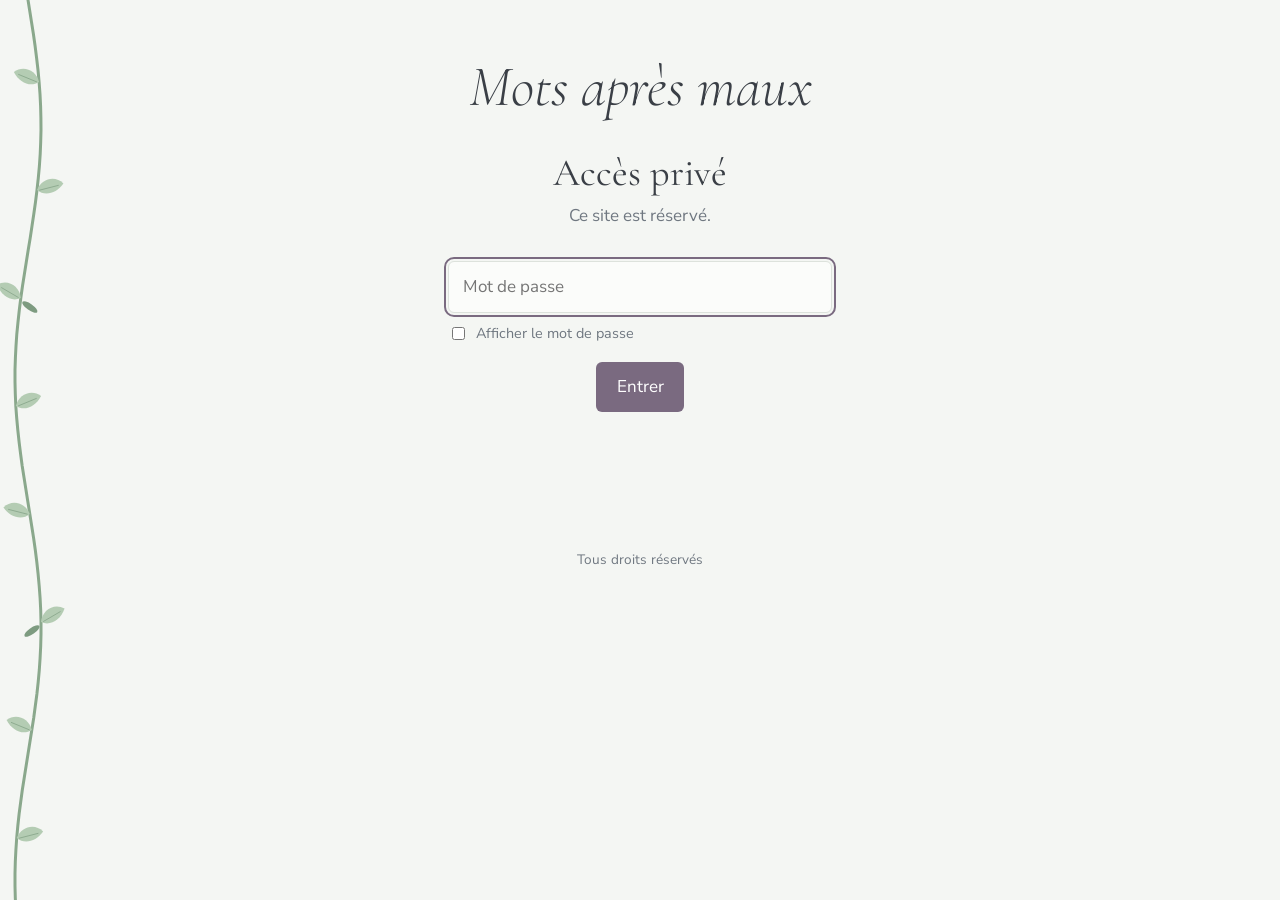
<file: index.html>
<!doctype html>
<html lang="fr"><head><meta charset="utf-8"><meta name="viewport" content="width=device-width,initial-scale=1">
<meta name="robots" content="noindex,nofollow,noarchive,nosnippet,noimageindex"><meta name="referrer" content="no-referrer">
<title>Mots après maux</title>
<link rel="preconnect" href="https://fonts.googleapis.com"><link rel="preconnect" href="https://fonts.gstatic.com" crossorigin>
<link href="https://fonts.googleapis.com/css2?family=Cormorant+Garamond:ital,wght@0,300;0,400;0,500;1,300;1,400&family=Nunito+Sans:wght@400;600&family=Lora:ital,wght@0,400;0,600;1,400&family=Playfair+Display:ital,wght@0,400;0,600;1,400&family=Dancing+Script:wght@400;600&display=swap" rel="stylesheet">
<link rel="stylesheet" href="style.css?v=20261126a"><style>.biblink{display:inline-block;margin-top:.9rem;color:var(--soft);font-size:.95rem;text-decoration:none;border-bottom:1px solid var(--accent)}.biblink:hover{color:var(--ink)}body:not(.home) .biblink,body.envers .biblink{display:none}</style></head>
<body class="nocopy">
<svg id="vine" aria-hidden="true" focusable="false"></svg>
<svg id="scene" aria-hidden="true" focusable="false" style="position:absolute;top:0;left:0;width:100%;height:0;display:none;pointer-events:none;z-index:0"></svg>
<header style="position:relative;z-index:1"><a class="brand" href="#/">Mots après maux</a><a class="biblink" href="bibliotheque.html">📚 Accès à la bibliothèque</a></header>
<main id="main" style="position:relative;z-index:1"></main>
<footer style="position:relative;z-index:1">Tous droits réservés</footer>
<script src="config.js?v=20261126a"></script><script src="cats.js?v=20261126a"></script><script src="rich.js?v=20261126a"></script><script src="crypto.js?v=20261126a"></script><script src="app.js?v=20261126a"></script><script src="vine.js?v=20261126a"></script>
</body></html>
</file>
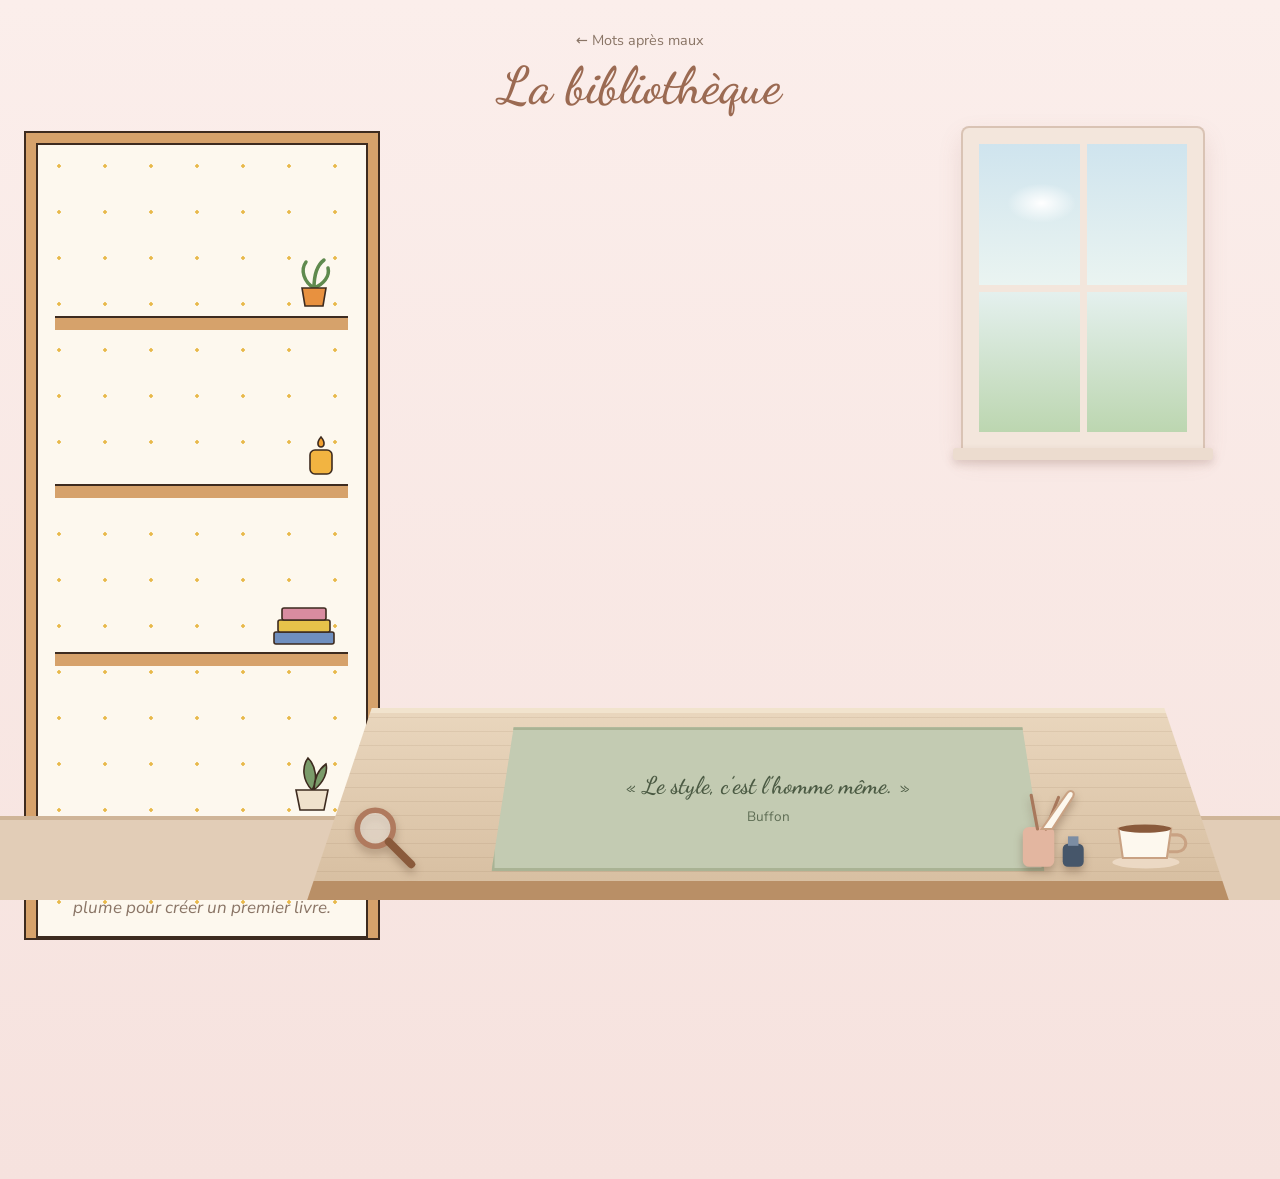
<file: bibliotheque.html>
<!doctype html>
<html lang="fr"><head><meta charset="utf-8"><meta name="viewport" content="width=device-width,initial-scale=1">
<meta name="robots" content="noindex,nofollow,noarchive,nosnippet"><meta name="referrer" content="no-referrer"><title>La bibliothèque</title>
<link href="https://fonts.googleapis.com/css2?family=Cormorant+Garamond:ital,wght@0,400;0,500;1,400&family=Lora:ital,wght@0,400;0,600;1,400&family=Playfair+Display:ital,wght@0,400;0,600;1,400&family=Dancing+Script:wght@400;600&family=Nunito+Sans:wght@400;600&display=swap" rel="stylesheet">
<style>
:root{color-scheme:light;--accent:#b07a5e;--on:#fff;--bg:#fdf8ee;--ink:#4a372b;--serif:'Cormorant Garamond',Georgia,serif;--card:#fdf8ee;--line:#e3d2bb;--soft:#8a7566}
*{box-sizing:border-box}
body{margin:0;position:relative;overflow-x:hidden;min-height:100vh;padding-bottom:14rem;color:var(--ink);font:17px/1.6 'Nunito Sans',system-ui,sans-serif;background:linear-gradient(#fbeeeb,#f6e2de)}
body:after{content:"";position:fixed;left:0;right:0;bottom:0;height:5rem;z-index:3;background:#e2cdb7;border-top:4px solid #cfb598}
button{font:inherit;cursor:pointer}
:focus-visible{outline:2px solid #b07a5e;outline-offset:2px}
header.top{max-width:60rem;margin:0 auto;padding:1.6rem 1.2rem 0;text-align:center}
header.top a{color:var(--soft);text-decoration:none;font-size:.9rem}
h1{font:600 clamp(2.2rem,6vw,3.2rem)/1.1 'Dancing Script',cursive;margin:.3rem 0 1.2rem;color:#9b6a52}
#case{position:relative;width:min(22rem,92vw);margin:0 0 0 2vw;padding:1.2rem .8rem 0;border:10px solid #d6a26b;border-bottom:0;background:#fdf8ee radial-gradient(circle,#e8b94a 1.5px,transparent 2px) 0 0/46px 46px;box-shadow:0 0 0 2px #3d2b1f,inset 0 0 0 2px #3d2b1f}
#shelves{padding:0 .4rem}
.row-b{position:relative;display:flex;align-items:flex-end;gap:3px;padding:.6rem .6rem 0;min-height:10.5rem;overflow-x:auto;border-bottom:12px solid #d6a26b}
.row-b:after{content:"";position:absolute;left:0;right:0;bottom:0;height:2px;background:#3d2b1f}
.spine{flex:none;display:flex;align-items:center;justify-content:center;padding:6px 0;border:0;border-radius:3px 3px 1px 1px;color:#3d2b1f;box-shadow:inset 3px 0 4px rgba(255,255,255,.3),0 0 0 1.5px #3d2b1f;border-top:3px double rgba(255,255,255,.6);transition:transform .25s,opacity .3s,filter .3s}
.spine span{writing-mode:vertical-rl;font:500 1.05rem/1 var(--serif);max-height:100%;overflow:hidden;white-space:nowrap;text-overflow:ellipsis}
.spine:hover{transform:translateY(-8px)}
.spine.hit{filter:drop-shadow(0 0 8px #f2b56a) brightness(1.06);transform:translateY(-8px)}.spine.dim{opacity:.4}
.dec{flex:none;margin-left:auto;padding:0 .2rem}
.empty{color:var(--soft);font-style:italic;text-align:center}
#desk{position:fixed;left:24vw;right:4vw;bottom:0;height:12rem;z-index:5;background:repeating-linear-gradient(0deg,rgba(120,90,60,.1) 0 1px,transparent 1px 14px),linear-gradient(#e9d6bd,#d6bd9f);border-top:5px solid #f1e3cd;clip-path:polygon(7% 0,93% 0,100% 100%,0 100%)}
#desk:after{content:"";position:absolute;left:0;right:0;bottom:0;height:1.2rem;background:#b98f66}
#mat{position:absolute;left:50%;bottom:1.8rem;transform:translateX(-50%);width:min(40rem,60%);height:9rem;padding:1.2rem 2rem;display:flex;flex-direction:column;justify-content:center;text-align:center;background:#c3cbb2;border:3px solid #a9b394;clip-path:polygon(4% 0,96% 0,100% 100%,0 100%);box-shadow:0 6px 12px rgba(90,60,40,.25)}
#qt{margin:0;font:600 clamp(1.1rem,2.2vw,1.5rem)/1.3 'Dancing Script',cursive;color:#4b5a43}#qa{color:#5f6e55;font-size:.85rem;margin-top:.3rem}
#tools{position:fixed;left:24vw;right:4vw;bottom:0;height:8rem;z-index:25;display:flex;justify-content:space-between;align-items:flex-end;padding:0 3vw 1.8rem;pointer-events:none;gap:.6rem}
#tools>*{pointer-events:auto}
.tool{background:none;border:0;padding:0;line-height:0;filter:drop-shadow(0 5px 4px rgba(90,60,40,.35));transition:transform .25s}
.tool:hover,.tool[aria-pressed=true]{transform:rotate(-8deg) translateY(-6px)}
#lensbox{display:flex;align-items:center;gap:.5rem;max-width:20rem}
#sq{width:12rem;max-width:34vw;padding:.55rem .9rem;border:2px solid #c4977a;border-radius:20px;background:#fdf8ee;color:var(--ink);font:inherit}#sq[hidden]{display:none}
.right{display:flex;align-items:flex-end;gap:1rem}
.cupw{position:relative;line-height:0}
.st{position:absolute;bottom:2.6rem;width:6px;height:24px;border-radius:6px;background:rgba(255,255,255,.85);filter:blur(3px);opacity:0;animation:st 3.2s infinite}
.st:nth-child(1){left:1.6rem}.st:nth-child(2){left:2.5rem;animation-delay:1s}.st:nth-child(3){left:3.4rem;animation-delay:2s}
@keyframes st{0%{opacity:0;transform:translateY(8px)}30%{opacity:.8}100%{opacity:0;transform:translateY(-24px) scaleX(1.8)}}
#veil{position:fixed;inset:0 0 8rem 0;z-index:10;display:flex;flex-direction:column;align-items:center;justify-content:center;gap:.5rem;padding:.6rem;background:rgba(110,76,58,.28)}
#veil[hidden]{display:none}
#veil.full{inset:0;z-index:30;background:#f1e1d1;padding:.8rem}
#bar{display:flex;align-items:center;gap:.6rem;flex-wrap:wrap;width:min(62rem,96vw);padding:.2rem .2rem}
#bt{font:600 1.7rem/1.1 'Dancing Script',cursive;margin:0 auto 0 0;color:#6a4a3a;background:rgba(253,248,238,.85);padding:.1rem .7rem;border-radius:8px}
#bact{display:flex;gap:.4rem;flex-wrap:wrap}#bact[hidden]{display:none}
#bar button,#nav button,#form button{background:var(--accent);color:#fff;border:0;border-radius:6px;padding:.4rem .8rem;font-size:.88rem}
#bar button.ghost,#bact .ghost,#form button.ghost,.fa button{background:#fdf8ee!important;color:var(--soft)!important;border:1px solid var(--line)!important}
#book{position:relative;perspective:2400px;width:min(62rem,96vw);height:min(calc(100vh - 17rem),36rem);transition:none}
#veil.full #book{height:calc(100vh - 8rem);width:100%}
.bk{position:relative;width:100%;height:100%;transition:transform .9s ease}
.bk:before{content:"";position:absolute;inset:-9px;border-radius:10px;background:var(--cc,#c4977a);box-shadow:0 18px 30px rgba(90,60,40,.45);transition:opacity .6s}
.bk.closed{transform:translateX(25%)}.bk.closed:before{inset:-9px -9px -9px 50%;border-radius:0 10px 10px 0}
.pp{position:absolute;top:0;height:100%;padding:1.6rem 1.8rem 2rem;overflow:auto;background:#fdf8ee;font:1.1rem/1.7 var(--serif);color:var(--ink)}
#pr{left:50%;width:50%;border-radius:0 6px 6px 0;box-shadow:inset 16px 0 18px -14px rgba(90,60,40,.3)}
#pr.turn{animation:turn .4s ease}@keyframes turn{from{opacity:.2;transform:perspective(1200px) rotateY(-14deg)}to{opacity:1;transform:none}}
.cover{position:absolute;left:50%;top:0;width:50%;height:100%;transform-origin:left center;transform-style:preserve-3d;transition:transform 1s cubic-bezier(.5,0,.2,1);transform:rotateY(-180deg)}
.bk.closed .cover{transform:none}
.cf,.cb{position:absolute;inset:0;backface-visibility:hidden;-webkit-backface-visibility:hidden}
.cf{display:flex;align-items:center;justify-content:center;padding:2rem;text-align:center;background:var(--cc,#c4977a);border:6px double rgba(255,255,255,.5);border-radius:0 8px 8px 0;color:#fdf8ee;font:600 clamp(1.6rem,4vw,2.6rem)/1.15 'Dancing Script',cursive}
.cb{transform:rotateY(180deg);width:100%;border-radius:6px 0 0 6px;box-shadow:inset -16px 0 18px -14px rgba(90,60,40,.3)}
#nav{display:flex;align-items:center;gap:1rem;color:var(--soft)}#nav button[disabled]{opacity:.35}
.fc{break-inside:avoid;margin:0 0 1.3rem;padding-bottom:.8rem;border-bottom:1px dotted var(--line)}
.ft{display:flex;flex-wrap:wrap;align-items:baseline;gap:.5rem}.ft b{font:600 1.3rem var(--serif)}
.tag{font-size:.78rem;color:var(--accent);border:1px solid var(--accent);border-radius:9px;padding:0 .5rem}
.fx p{margin:.3rem 0}.bk2{font-size:.85rem;color:var(--soft);margin:.1rem 0}
.fc.flash{animation:fl 2s}@keyframes fl{from{background:#f9dfb0}to{background:none}}
.fa{display:flex;gap:.4rem;margin:.4rem 0 0}
#form{position:fixed;left:50%;top:50%;transform:translate(-50%,-50%);width:min(44rem,94vw);max-height:88vh;overflow:auto;z-index:40;padding:1rem;border:1px solid var(--line);border-radius:10px;background:#fdf8ee;box-shadow:0 20px 50px rgba(60,40,30,.45)}#form[hidden]{display:none}
#ftit,#fty{width:100%;margin:0 0 .6rem;padding:.6rem .8rem;border:1px solid #d9c3a6;border-radius:6px;background:#fff;color:var(--ink);font:inherit}
#form .ed,#form .rib select,#form .rib button,#form .lhr{background:#fff!important;color:#4a372b!important;border-color:#d9c3a6!important}
#form .tbar{background:#fff!important;border-color:#d9c3a6!important}#form .tbar button{background:none!important;color:#4a372b!important;padding:0!important}#form .tbar button[aria-pressed=true]{background:var(--accent)!important;color:#fff!important}
#form .chpop{background:#fff!important;border-color:#d9c3a6!important}#form .chpop button{background:none!important;color:#4a372b!important;border:1px solid #d9c3a6!important;padding:0 .4rem!important}
#toast{position:fixed;left:50%;bottom:9rem;transform:translateX(-50%);max-width:92vw;margin:0;padding:.6rem 1rem;border-radius:8px;background:#5a3f33;color:#fdf3e0;z-index:2200;box-shadow:0 4px 14px rgba(0,0,0,.3)}#toast[hidden]{display:none}
.dlg button{padding:.6rem 1.1rem;border-radius:6px;border:1px solid #d9c3a6;background:var(--accent);color:#fff}.dlg button.ghost{background:none;color:var(--ink)}.dlg input{width:100%;padding:.6rem;margin:.5rem 0}.row{display:flex;gap:.6rem;justify-content:center}
#win{position:absolute;top:8rem;right:6vw;width:min(15rem,22vw);z-index:0}
#win .gl{display:grid;grid-template-columns:1fr 1fr;grid-template-rows:1fr 1fr;gap:7px;aspect-ratio:3/4;padding:7px;background:#f3e6dc;border:9px solid #f3e6dc;border-radius:6px 6px 0 0;box-shadow:0 0 0 2px #d9c3b4,0 10px 24px rgba(150,100,90,.18)}
#win .gl i{background:linear-gradient(#e4f0ee,#bcd6b0)}
#win .gl i:nth-child(-n+2){background:linear-gradient(#cfe4ee,#eaf4f1)}
#win .gl i:nth-child(1){background:radial-gradient(ellipse 34% 14% at 62% 42%,#fff,transparent),linear-gradient(#cfe4ee,#eaf4f1)}
#win .sill{display:block;height:12px;margin:0 -10px;background:#ecdccf;border-radius:3px;box-shadow:0 4px 8px rgba(120,80,70,.2)}
@media(max-width:759px){#win{display:none}#desk,#tools{left:4vw;right:4vw}#case{padding-top:1.2rem}.row-b{min-height:9rem}#desk{height:9rem}#veil{inset:0 0 6rem 0}#tools{height:6rem}#tools svg{width:58px;height:auto}#mat{height:5.5rem;padding:.5rem 1rem;width:56vw}#qa{display:none}#book{height:calc(100vh - 13rem)}.cover,.bk:before{display:none}.bk.closed{transform:none}#pr{left:0;width:100%;border-radius:6px}#pl{display:none}#toast{bottom:7rem}}
@media(prefers-reduced-motion:reduce){*{transition:none!important;animation:none!important}.st{display:none}}
</style></head><body>
<header class="top"><a href="index.html">← Mots après maux</a><h1>La bibliothèque</h1></header>
<div id="win" aria-hidden="true"><div class="gl"><i></i><i></i><i></i><i></i></div><b class="sill"></b></div>
<div id="case"><main id="shelves"></main></div>
<div id="veil" hidden>
 <div id="bar"><h2 id="bt"></h2><span id="bact" hidden></span><button id="bfs" type="button" class="ghost">Plein écran</button><button id="bx" type="button" class="ghost" aria-label="Refermer le livre">✕</button></div>
 <div id="book" role="dialog" aria-modal="true" aria-labelledby="bt"><div class="bk closed" id="bk">
  <div class="pp" id="pr"></div>
  <div class="cover"><div class="cf" id="cf"></div><div class="cb pp" id="pl"></div></div></div></div>
 <div id="nav"><button id="pv" type="button" aria-label="Page précédente">‹</button><span id="pn"></span><button id="nx" type="button" aria-label="Page suivante">›</button></div>
</div>
<div id="form" hidden><input id="ftit" placeholder="Le mot ou le titre de la fiche" aria-label="Titre de la fiche"><select id="fty" aria-label="Type de fiche"></select><div id="edbox"></div>
 <p><button id="fsave" type="button">Enregistrer la fiche</button> <button id="fcancel" class="ghost" type="button">Annuler</button></p></div>
<div id="desk"><div id="mat"><p id="qt"></p><small id="qa"></small></div></div>
<div id="tools"><div id="lensbox"><button id="lens" class="tool" type="button" aria-label="Prendre la loupe pour chercher" aria-pressed="false"><svg viewBox="0 0 64 64" width="72" height="72" aria-hidden="true"><circle cx="26" cy="26" r="16" fill="rgba(255,255,255,.4)" stroke="#b07a5e" stroke-width="5"/><path d="M38 38l20 20" stroke="#8a5a3b" stroke-width="7" stroke-linecap="round"/></svg></button><input id="sq" type="search" hidden placeholder="Chercher un mot…" aria-label="Chercher dans la bibliothèque" autocomplete="off"></div>
 <div class="right"><button id="pen" class="tool" type="button" aria-label="Prendre la plume pour écrire" aria-pressed="false"><svg viewBox="0 0 80 80" width="84" height="84" aria-hidden="true"><rect x="16" y="38" width="30" height="38" rx="6" fill="#e3b6a0"/><path d="M30 40L24 8M38 40L50 10" stroke="#a8785c" stroke-width="3" stroke-linecap="round"/><path d="M34 40L58 6c3-4 8-2 6 3L44 40z" fill="#fdf8ee" stroke="#c9a283" stroke-width="2"/><rect x="54" y="54" width="20" height="22" rx="5" fill="#46566a"/><rect x="59" y="47" width="10" height="9" fill="#7c8da3"/></svg></button>
 <span class="cupw"><i class="st"></i><i class="st"></i><i class="st"></i><svg viewBox="0 0 80 64" width="84" height="68" aria-hidden="true"><ellipse cx="38" cy="56" rx="32" ry="6" fill="#ecd9c4"/><path d="M12 24h50l-4 28H16z" fill="#fdf8ee" stroke="#c9a283" stroke-width="2"/><path d="M62 30h6a8 8 0 0 1 0 16h-8" fill="none" stroke="#c9a283" stroke-width="3"/><ellipse cx="37" cy="24" rx="25" ry="4" fill="#8a5a3b"/></svg></span></div></div>
<p id="toast" role="status" hidden></p>
<script src="config.js?v=20261126a"></script><script src="crypto.js?v=20261126a"></script><script src="rich.js?v=20261126a"></script><script src="biblio.js?v=20261126a"></script>
</body></html>
</file>
<file: style.css>
:root{--key:#6f9f66;--gold:#d4ae52;--vine:#8aa88c;--leaf:#b4ccb3;--pod:#7d9b80;--bg:#f4f6f3;--ink:#3a3f46;--soft:#6f7780;--line:#dde2dc;--accent:#7a6a80;--on:#fff;--card:#fbfcfa;--serif:'Cormorant Garamond',Georgia,serif;--sans:'Nunito Sans',system-ui,sans-serif}
@media(prefers-color-scheme:dark){:root{--vine:#6f8f73;--leaf:#4d6b53;--pod:#86a58a;--gold:#dcb961;--key:#8dbb86;--bg:#1f2326;--ink:#e4e6e3;--soft:#9aa2a8;--line:#343a3e;--accent:#b9a6c0;--on:#1f2326;--card:#262b2e}}
*{box-sizing:border-box}
[hidden]{display:none!important}
body{margin:0;background:var(--bg);color:var(--ink);font:17px/1.6 var(--sans)}
header,main,footer{max-width:42rem;margin:0 auto;padding:0 1.5rem}
header{padding-top:3.5rem;text-align:center}
.brand{display:block;font:300 italic clamp(2.4rem,7vw,3.6rem)/1.1 var(--serif);color:inherit;text-decoration:none}
nav{display:flex;justify-content:center;gap:1.8rem;flex-wrap:wrap;margin:2rem 0 2.5rem;padding-bottom:1rem;border-bottom:1px solid var(--line)}
nav a{color:var(--soft);text-decoration:none;font-size:.95rem;border-bottom:1px solid transparent}
nav a:hover,nav a.on{color:var(--ink);border-color:var(--accent)}
h1{font:400 2.4rem/1.15 var(--serif);margin:0 0 .4rem}
.lead{color:var(--soft);margin:0 0 2rem}
.item{display:block;padding:1.1rem 0;border-bottom:1px solid var(--line);color:inherit;text-decoration:none}
.item b{display:block;font:500 1.55rem/1.25 var(--serif)}
.item span{color:var(--soft);font-size:.88rem}
a.item:hover b{color:var(--accent)}
.text{font:400 1.3rem/1.75 var(--serif)}
.text p{margin:0 0 1.2em}
.back{color:var(--soft);text-decoration:none;font-size:.9rem}
.empty{color:var(--soft);font-style:italic;padding:1.5rem 0}
input,select,textarea,button{font:inherit;color:inherit}
input,select,textarea{width:100%;padding:.7rem .85rem;border:1px solid var(--line);border-radius:6px;background:var(--card)}
:focus-visible{outline:2px solid var(--accent);outline-offset:2px}
button{background:var(--accent);color:var(--on);border:0;border-radius:6px;padding:.7rem 1.3rem;cursor:pointer}
button.ghost{background:none;color:var(--soft);border:1px solid var(--line);padding:.4rem .8rem;font-size:.85rem}
label{display:block;margin:1.1rem 0 .3rem;color:var(--soft);font-size:.9rem}
textarea{min-height:18rem;font:1.15rem/1.6 var(--serif)}
.row{display:flex;gap:1rem;align-items:center}.row>*{flex:1}
.lock{display:flex;gap:.6rem;margin-top:1.5rem}.lock input{flex:1}
.msg{margin:1rem 0;color:var(--accent);min-height:1.5rem}
details{margin:0 0 1rem;color:var(--soft);font-size:.9rem}
summary{cursor:pointer}
footer{padding:4rem 1.5rem 3rem;color:var(--soft);font-size:.85rem;text-align:center}
.nocopy{user-select:none;-webkit-user-select:none;-webkit-touch-callout:none}
.veil main,.veil header{filter:blur(22px)}
@media print{body{display:none!important}}
.gate{max-width:24rem;margin:2rem auto;text-align:center}
.gate label{text-align:left}
.show{display:flex;gap:.5rem;align-items:center;margin:.6rem 0;font-size:.9rem}.show input{width:auto}
#vine{position:fixed;left:0;top:0;width:56px;height:100vh;pointer-events:none;z-index:0;overflow:visible}
header,main,footer{position:relative;z-index:1}
#vine .sway{transform-origin:50% 100%;animation:sway 8s ease-in-out infinite alternate}
@keyframes sway{from{transform:rotate(-1.2deg)}to{transform:rotate(1.2deg)}}
@media(prefers-reduced-motion:reduce){#vine .sway{animation:none}}
@media(max-width:760px){body{padding-left:30px}#vine{width:36px;opacity:.55}}
@media print{#vine{display:none}}
.mem{display:flex;gap:1.2rem;align-items:center;margin:1.5rem 0}
.pie{width:92px;height:92px;border-radius:50%;flex:none;background:var(--line)}
.leg{font-size:.85rem;color:var(--soft);line-height:1.7}
.leg i{display:inline-block;width:.7rem;height:.7rem;border-radius:50%;margin-right:.45rem}
.cnt{color:var(--soft);font-size:.85rem;margin:.4rem 0}
#vine .gold{pointer-events:auto}
body:not(.home) #vine .gold{display:none}
body{transition:background .8s,color .8s}
body.envers{--bg:#0a1128;--ink:#e6c876;--soft:#b79b57;--line:#2a3459;--accent:#e6c876;--on:#0a1128;--card:#101a3a;--gold:#e8c46a;--rope:#f6dc90}
body.envers #vine{width:150px}
body.envers #vine .sway{animation:none}
body.envers nav{display:none}
body.envers a.item:hover b{color:#fff3c9}
body.envers ::placeholder{color:var(--soft);opacity:.8}
@media(max-width:760px){body.envers #vine{width:150px;opacity:.4;left:-24px}}
#door{position:fixed;inset:0;z-index:50;display:flex;align-items:center;justify-content:center;background:rgba(244,246,243,.75);-webkit-backdrop-filter:blur(6px);backdrop-filter:blur(6px)}
@media(prefers-color-scheme:dark){#door{background:rgba(31,35,38,.75)}}
#door form{width:min(22rem,88vw);padding:1.6rem;background:var(--card);border:1px solid var(--line);border-radius:10px;text-align:center}
#door p{margin:.8rem 0 0}
body.envers @media(max-width:900px){body.envers @media print{#scene{position:absolute;top:0;left:0;width:100%;height:100vh;pointer-events:none;z-index:0;display:none}
body.envers #scene{display:block}
body.envers #vine{display:none}
@media(max-width:900px){body.envers #scene{display:none}}
@media print{#scene{display:none}}
.mir{display:flex;flex-direction:column;gap:2.5rem;margin-top:2rem}
.mine{min-height:16rem;text-align:left}
.his{min-height:20rem;text-align:right}
.text ul,.text ol{margin:0 0 1.2em 1.4em;padding:0}.text li{margin:.2em 0}
.tb{display:flex;flex-wrap:wrap;gap:.4rem;margin:.4rem 0}
.tb select,.band select{width:auto;padding:.4rem .5rem;font-size:.85rem}
.tb button,.band button{background:var(--card);color:var(--ink);border:1px solid var(--line);padding:.4rem .7rem;font-size:.85rem}
.ed{min-height:18rem;padding:.7rem .85rem;border:1px solid var(--line);border-radius:6px;background:var(--card);font:1.15rem/1.65 var(--serif);overflow-wrap:anywhere}
.ed:empty:before{content:attr(data-ph);color:var(--soft)}
.ed p{margin:0 0 .9em}.ed ul,.ed ol{margin:0 0 .9em 1.4em;padding:0}
.hint{margin-top:.2rem}
.dlg{position:fixed;inset:0;z-index:60;display:flex;align-items:center;justify-content:center;background:rgba(244,246,243,.75);-webkit-backdrop-filter:blur(6px);backdrop-filter:blur(6px)}
@media(prefers-color-scheme:dark){.dlg{background:rgba(31,35,38,.75)}}
.dlg>div{width:min(26rem,90vw);padding:1.6rem;background:var(--card);border:1px solid var(--line);border-radius:10px;text-align:center}
.badge{color:var(--accent)}
.band{display:flex;flex-wrap:wrap;gap:.5rem;align-items:center;margin:.5rem 0 0;padding:.5rem .6rem;border:1px solid var(--line);border-radius:6px;background:var(--card)}
.menu{display:flex;flex-wrap:wrap;justify-content:center;gap:.7rem;margin:2rem 0 1rem;padding-bottom:1.4rem;border-bottom:1px solid var(--line)}
.menu .mbtn{display:inline-flex;align-items:center;justify-content:center;box-sizing:border-box;min-width:12rem;height:2.9rem;padding:0 1.3rem;margin:0;font:inherit;font-size:.95rem;line-height:1;background:none;color:var(--ink);border:1px solid var(--line);border-radius:6px;cursor:pointer;text-decoration:none;-webkit-appearance:none;appearance:none}
.menu .mbtn:hover{border-color:var(--accent)}
.menu .mbtn.on{border-color:var(--accent);color:var(--accent)}
@media(max-width:560px){.menu .mbtn{flex:1 1 100%}}
.smsg{position:sticky;top:0;z-index:5;background:var(--bg);padding:.3rem 0}
body.envers{position:relative}
body{overflow-x:hidden}
</file>
